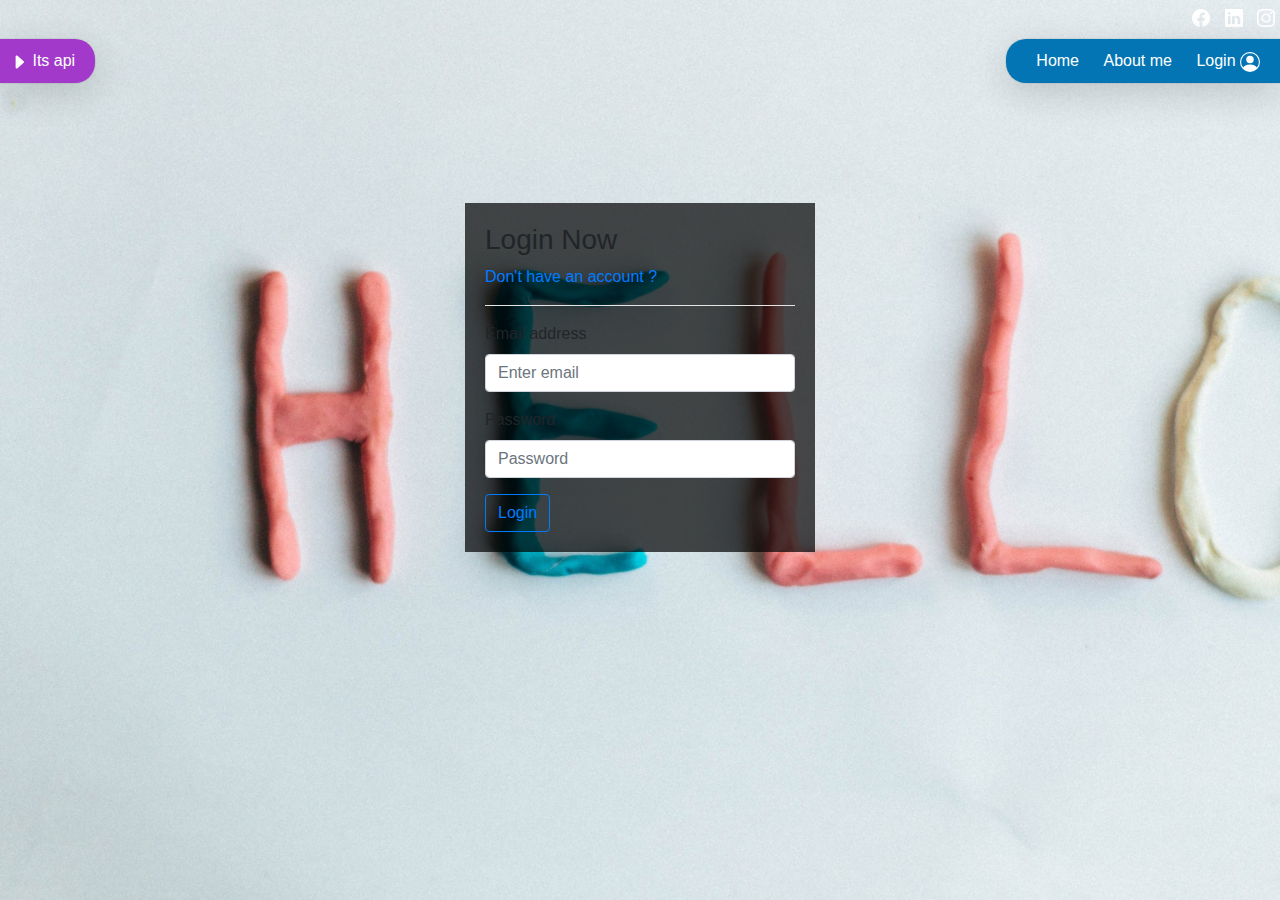
<file: index.html>
<!DOCTYPE html>
<html lang="en">
<head>
    <meta charset="UTF-8">
    <meta http-equiv="X-UA-Compatible" content="IE=edge">
    <meta name="viewport" content="width=device-width, initial-scale=1.0">
    <link rel="stylesheet" href="https://stackpath.bootstrapcdn.com/bootstrap/4.5.2/css/bootstrap.min.css" integrity="sha384-JcKb8q3iqJ61gNV9KGb8thSsNjpSL0n8PARn9HuZOnIxN0hoP+VmmDGMN5t9UJ0Z" crossorigin="anonymous">
    <link rel="stylesheet" href="index.css">
    <title>Its Api</title>
</head>
<body>
    <header>
        <div class="social_header">
            <div class="left_social">
                <a href="#"><svg xmlns="http://www.w3.org/2000/svg" width="18" height="18" fill="currentColor" class="bi bi-facebook" viewBox="0 0 16 16">
                    <path d="M16 8.049c0-4.446-3.582-8.05-8-8.05C3.58 0-.002 3.603-.002 8.05c0 4.017 2.926 7.347 6.75 7.951v-5.625h-2.03V8.05H6.75V6.275c0-2.017 1.195-3.131 3.022-3.131.876 0 1.791.157 1.791.157v1.98h-1.009c-.993 0-1.303.621-1.303 1.258v1.51h2.218l-.354 2.326H9.25V16c3.824-.604 6.75-3.934 6.75-7.951z"/>
                  </svg></a>
                <a href="#"><svg xmlns="http://www.w3.org/2000/svg" width="18" height="18" fill="currentColor" class="bi bi-linkedin" viewBox="0 0 16 16">
                    <path d="M0 1.146C0 .513.526 0 1.175 0h13.65C15.474 0 16 .513 16 1.146v13.708c0 .633-.526 1.146-1.175 1.146H1.175C.526 16 0 15.487 0 14.854V1.146zm4.943 12.248V6.169H2.542v7.225h2.401zm-1.2-8.212c.837 0 1.358-.554 1.358-1.248-.015-.709-.52-1.248-1.342-1.248-.822 0-1.359.54-1.359 1.248 0 .694.521 1.248 1.327 1.248h.016zm4.908 8.212V9.359c0-.216.016-.432.08-.586.173-.431.568-.878 1.232-.878.869 0 1.216.662 1.216 1.634v3.865h2.401V9.25c0-2.22-1.184-3.252-2.764-3.252-1.274 0-1.845.7-2.165 1.193v.025h-.016a5.54 5.54 0 0 1 .016-.025V6.169h-2.4c.03.678 0 7.225 0 7.225h2.4z"/>
                  </svg></a>
                <a href="#"><svg xmlns="http://www.w3.org/2000/svg" width="18" height="18" fill="currentColor" class="bi bi-instagram" viewBox="0 0 16 16">
                    <path d="M8 0C5.829 0 5.556.01 4.703.048 3.85.088 3.269.222 2.76.42a3.917 3.917 0 0 0-1.417.923A3.927 3.927 0 0 0 .42 2.76C.222 3.268.087 3.85.048 4.7.01 5.555 0 5.827 0 8.001c0 2.172.01 2.444.048 3.297.04.852.174 1.433.372 1.942.205.526.478.972.923 1.417.444.445.89.719 1.416.923.51.198 1.09.333 1.942.372C5.555 15.99 5.827 16 8 16s2.444-.01 3.298-.048c.851-.04 1.434-.174 1.943-.372a3.916 3.916 0 0 0 1.416-.923c.445-.445.718-.891.923-1.417.197-.509.332-1.09.372-1.942C15.99 10.445 16 10.173 16 8s-.01-2.445-.048-3.299c-.04-.851-.175-1.433-.372-1.941a3.926 3.926 0 0 0-.923-1.417A3.911 3.911 0 0 0 13.24.42c-.51-.198-1.092-.333-1.943-.372C10.443.01 10.172 0 7.998 0h.003zm-.717 1.442h.718c2.136 0 2.389.007 3.232.046.78.035 1.204.166 1.486.275.373.145.64.319.92.599.28.28.453.546.598.92.11.281.24.705.275 1.485.039.843.047 1.096.047 3.231s-.008 2.389-.047 3.232c-.035.78-.166 1.203-.275 1.485a2.47 2.47 0 0 1-.599.919c-.28.28-.546.453-.92.598-.28.11-.704.24-1.485.276-.843.038-1.096.047-3.232.047s-2.39-.009-3.233-.047c-.78-.036-1.203-.166-1.485-.276a2.478 2.478 0 0 1-.92-.598 2.48 2.48 0 0 1-.6-.92c-.109-.281-.24-.705-.275-1.485-.038-.843-.046-1.096-.046-3.233 0-2.136.008-2.388.046-3.231.036-.78.166-1.204.276-1.486.145-.373.319-.64.599-.92.28-.28.546-.453.92-.598.282-.11.705-.24 1.485-.276.738-.034 1.024-.044 2.515-.045v.002zm4.988 1.328a.96.96 0 1 0 0 1.92.96.96 0 0 0 0-1.92zm-4.27 1.122a4.109 4.109 0 1 0 0 8.217 4.109 4.109 0 0 0 0-8.217zm0 1.441a2.667 2.667 0 1 1 0 5.334 2.667 2.667 0 0 1 0-5.334z"/>
                  </svg></a>
            </div>
        </div>
        <div class="main_header">
            <div class='logo'> <a href="#" style><svg xmlns="http://www.w3.org/2000/svg" width="18" height="18" fill="currentColor" class="bi bi-caret-right-fill" viewBox="0 0 16 16">
                <path d="M12.14 8.753l-5.482 4.796c-.646.566-1.658.106-1.658-.753V3.204a1 1 0 0 1 1.659-.753l5.48 4.796a1 1 0 0 1 0 1.506z"/>
              </svg> Its api</a></div>
            <nav>
                <div class="left_nav">
                    <a href="#">Home</a>
                    <a href="#">About me</a>
                    <a href="#">Login  <svg xmlns="http://www.w3.org/2000/svg" width="20" height="20" fill="currentColor" class="bi bi-person-circle" viewBox="0 0 16 16">
                        <path d="M11 6a3 3 0 1 1-6 0 3 3 0 0 1 6 0z"/>
                        <path fill-rule="evenodd" d="M0 8a8 8 0 1 1 16 0A8 8 0 0 1 0 8zm8-7a7 7 0 0 0-5.468 11.37C3.242 11.226 4.805 10 8 10s4.757 1.225 5.468 2.37A7 7 0 0 0 8 1z"/>
                    </svg></a>
                </div>
            </nav>
        </div>
    </header> 
    <main>
        <div class="container login">
            <form>
                <h3>Login Now</h3>
                <a href="#">Don't have an account ?</a><hr>
                <div class="form-group">
                <label for="exampleInputEmail1">Email address</label>
                <input type="email" class="form-control" id="exampleInputEmail1" placeholder="Enter email">
                </div>
                <div class="form-group">
                <label for="exampleInputPassword1">Password</label>
                <input type="password" class="form-control" id="exampleInputPassword1" placeholder="Password">
                </div>
                <input type="button" value="Login" class="btn btn-outline-primary">
            </form>   
        </div>
    </main>
</body>
</html>
</file>
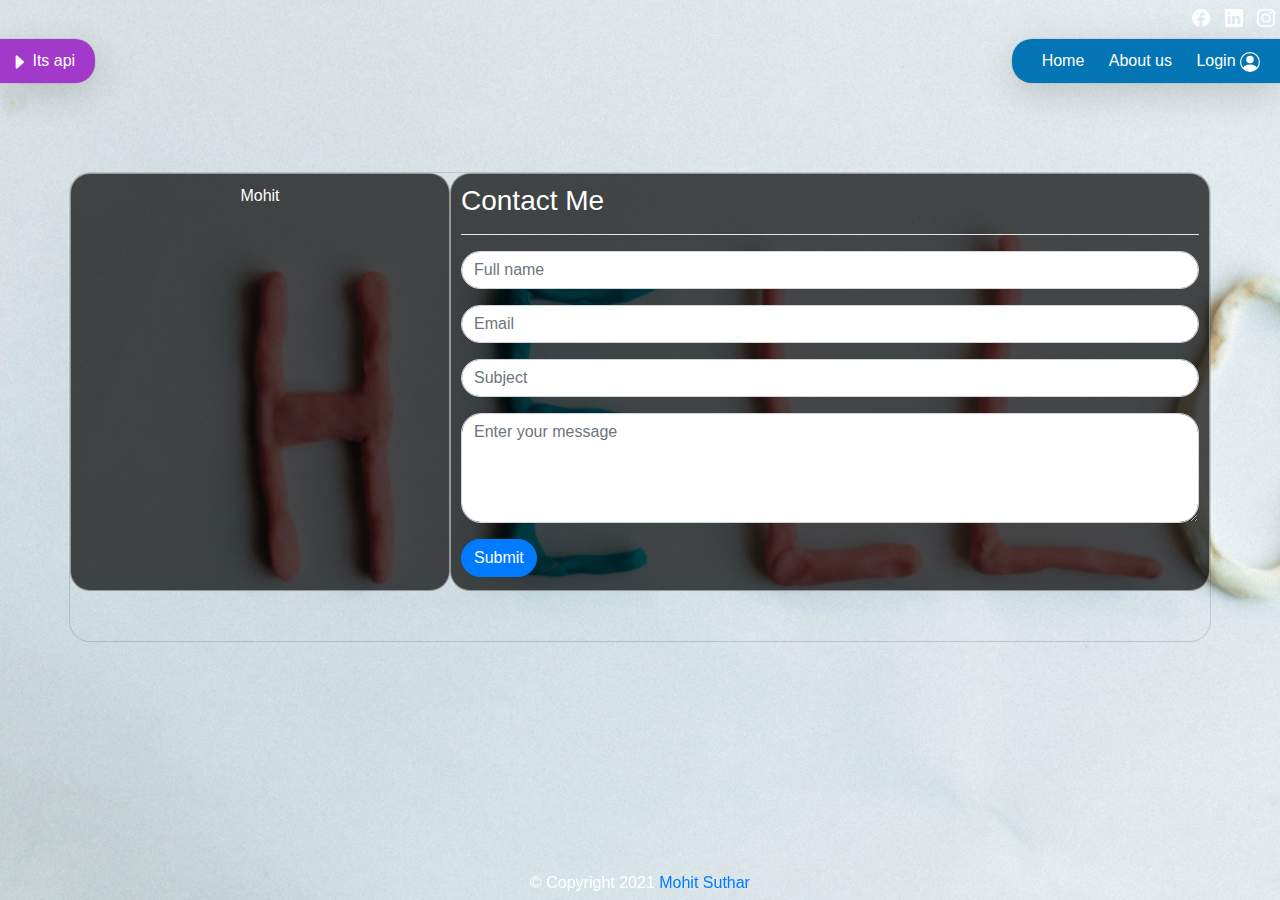
<file: about.html>
<!DOCTYPE html>
<html lang="en">
<head>
    <meta charset="UTF-8">
    <meta http-equiv="X-UA-Compatible" content="IE=edge">
    <meta name="viewport" content="width=device-width, initial-scale=1.0">
    <link rel="stylesheet" href="https://stackpath.bootstrapcdn.com/bootstrap/4.5.2/css/bootstrap.min.css" integrity="sha384-JcKb8q3iqJ61gNV9KGb8thSsNjpSL0n8PARn9HuZOnIxN0hoP+VmmDGMN5t9UJ0Z" crossorigin="anonymous">
    <link rel="stylesheet" href="index.css">
    <script type="text/javascript" src="https://platform.linkedin.com/badges/js/profile.js" async defer></script>
    <title>Its Api</title>
</head>
<body>
    <header>
        <div class="social_header">
            <div class="left_social">
                <a href="#"><svg xmlns="http://www.w3.org/2000/svg" width="18" height="18" fill="currentColor" class="bi bi-facebook" viewBox="0 0 16 16">
                    <path d="M16 8.049c0-4.446-3.582-8.05-8-8.05C3.58 0-.002 3.603-.002 8.05c0 4.017 2.926 7.347 6.75 7.951v-5.625h-2.03V8.05H6.75V6.275c0-2.017 1.195-3.131 3.022-3.131.876 0 1.791.157 1.791.157v1.98h-1.009c-.993 0-1.303.621-1.303 1.258v1.51h2.218l-.354 2.326H9.25V16c3.824-.604 6.75-3.934 6.75-7.951z"/>
                  </svg></a>
                <a href="#"><svg xmlns="http://www.w3.org/2000/svg" width="18" height="18" fill="currentColor" class="bi bi-linkedin" viewBox="0 0 16 16">
                    <path d="M0 1.146C0 .513.526 0 1.175 0h13.65C15.474 0 16 .513 16 1.146v13.708c0 .633-.526 1.146-1.175 1.146H1.175C.526 16 0 15.487 0 14.854V1.146zm4.943 12.248V6.169H2.542v7.225h2.401zm-1.2-8.212c.837 0 1.358-.554 1.358-1.248-.015-.709-.52-1.248-1.342-1.248-.822 0-1.359.54-1.359 1.248 0 .694.521 1.248 1.327 1.248h.016zm4.908 8.212V9.359c0-.216.016-.432.08-.586.173-.431.568-.878 1.232-.878.869 0 1.216.662 1.216 1.634v3.865h2.401V9.25c0-2.22-1.184-3.252-2.764-3.252-1.274 0-1.845.7-2.165 1.193v.025h-.016a5.54 5.54 0 0 1 .016-.025V6.169h-2.4c.03.678 0 7.225 0 7.225h2.4z"/>
                  </svg></a>
                <a href="#"><svg xmlns="http://www.w3.org/2000/svg" width="18" height="18" fill="currentColor" class="bi bi-instagram" viewBox="0 0 16 16">
                    <path d="M8 0C5.829 0 5.556.01 4.703.048 3.85.088 3.269.222 2.76.42a3.917 3.917 0 0 0-1.417.923A3.927 3.927 0 0 0 .42 2.76C.222 3.268.087 3.85.048 4.7.01 5.555 0 5.827 0 8.001c0 2.172.01 2.444.048 3.297.04.852.174 1.433.372 1.942.205.526.478.972.923 1.417.444.445.89.719 1.416.923.51.198 1.09.333 1.942.372C5.555 15.99 5.827 16 8 16s2.444-.01 3.298-.048c.851-.04 1.434-.174 1.943-.372a3.916 3.916 0 0 0 1.416-.923c.445-.445.718-.891.923-1.417.197-.509.332-1.09.372-1.942C15.99 10.445 16 10.173 16 8s-.01-2.445-.048-3.299c-.04-.851-.175-1.433-.372-1.941a3.926 3.926 0 0 0-.923-1.417A3.911 3.911 0 0 0 13.24.42c-.51-.198-1.092-.333-1.943-.372C10.443.01 10.172 0 7.998 0h.003zm-.717 1.442h.718c2.136 0 2.389.007 3.232.046.78.035 1.204.166 1.486.275.373.145.64.319.92.599.28.28.453.546.598.92.11.281.24.705.275 1.485.039.843.047 1.096.047 3.231s-.008 2.389-.047 3.232c-.035.78-.166 1.203-.275 1.485a2.47 2.47 0 0 1-.599.919c-.28.28-.546.453-.92.598-.28.11-.704.24-1.485.276-.843.038-1.096.047-3.232.047s-2.39-.009-3.233-.047c-.78-.036-1.203-.166-1.485-.276a2.478 2.478 0 0 1-.92-.598 2.48 2.48 0 0 1-.6-.92c-.109-.281-.24-.705-.275-1.485-.038-.843-.046-1.096-.046-3.233 0-2.136.008-2.388.046-3.231.036-.78.166-1.204.276-1.486.145-.373.319-.64.599-.92.28-.28.546-.453.92-.598.282-.11.705-.24 1.485-.276.738-.034 1.024-.044 2.515-.045v.002zm4.988 1.328a.96.96 0 1 0 0 1.92.96.96 0 0 0 0-1.92zm-4.27 1.122a4.109 4.109 0 1 0 0 8.217 4.109 4.109 0 0 0 0-8.217zm0 1.441a2.667 2.667 0 1 1 0 5.334 2.667 2.667 0 0 1 0-5.334z"/>
                  </svg></a>
            </div>
        </div>
        <div class="main_header">
            <div class='logo'> <a href="#" style><svg xmlns="http://www.w3.org/2000/svg" width="18" height="18" fill="currentColor" class="bi bi-caret-right-fill" viewBox="0 0 16 16">
                <path d="M12.14 8.753l-5.482 4.796c-.646.566-1.658.106-1.658-.753V3.204a1 1 0 0 1 1.659-.753l5.48 4.796a1 1 0 0 1 0 1.506z"/>
              </svg> Its api</a></div>
            <nav>
                <div class="left_nav">
                    <a href="#">Home</a>
                    <a href="#">About us</a>
                    <a href="#">Login  <svg xmlns="http://www.w3.org/2000/svg" width="20" height="20" fill="currentColor" class="bi bi-person-circle" viewBox="0 0 16 16">
                        <path d="M11 6a3 3 0 1 1-6 0 3 3 0 0 1 6 0z"/>
                        <path fill-rule="evenodd" d="M0 8a8 8 0 1 1 16 0A8 8 0 0 1 0 8zm8-7a7 7 0 0 0-5.468 11.37C3.242 11.226 4.805 10 8 10s4.757 1.225 5.468 2.37A7 7 0 0 0 8 1z"/>
                    </svg></a>
                </div>
            </nav>
        </div>
    </header> 
    <main>
        <div class="container account about">
            <div class="row">
                <div class="col-sm-4 profile">Mohit</div>
                <div class="col-sm-8 contact">
                    <form>
                        <h3>Contact Me</h3><hr>
                        <div class="form-group">
                            <input type="text" class="form-control"  placeholder="Full name">
                        </div>
                        <div class="form-group">
                            <input type="email" class="form-control"  placeholder="Email">
                        </div>
                        <div class="form-group">
                            <input type="text" class="form-control"  placeholder="Subject">
                        </div>
                        <div class="form-group">
                            <textarea class="form-control" placeholder="Enter your message" rows="4" cols="50"></textarea>
                        </div>
                            <input type="button" value="Submit" class="btn btn-primary">
                     </form>   
                </div>
            </div>
        </div>
    </main>
    <footer>
        <div class="main_footer">
            <span>&copy; Copyright 2021</span>
            <a href="#"> Mohit Suthar</a>
        </div>
    </footer>
</body>
</html>
</file>
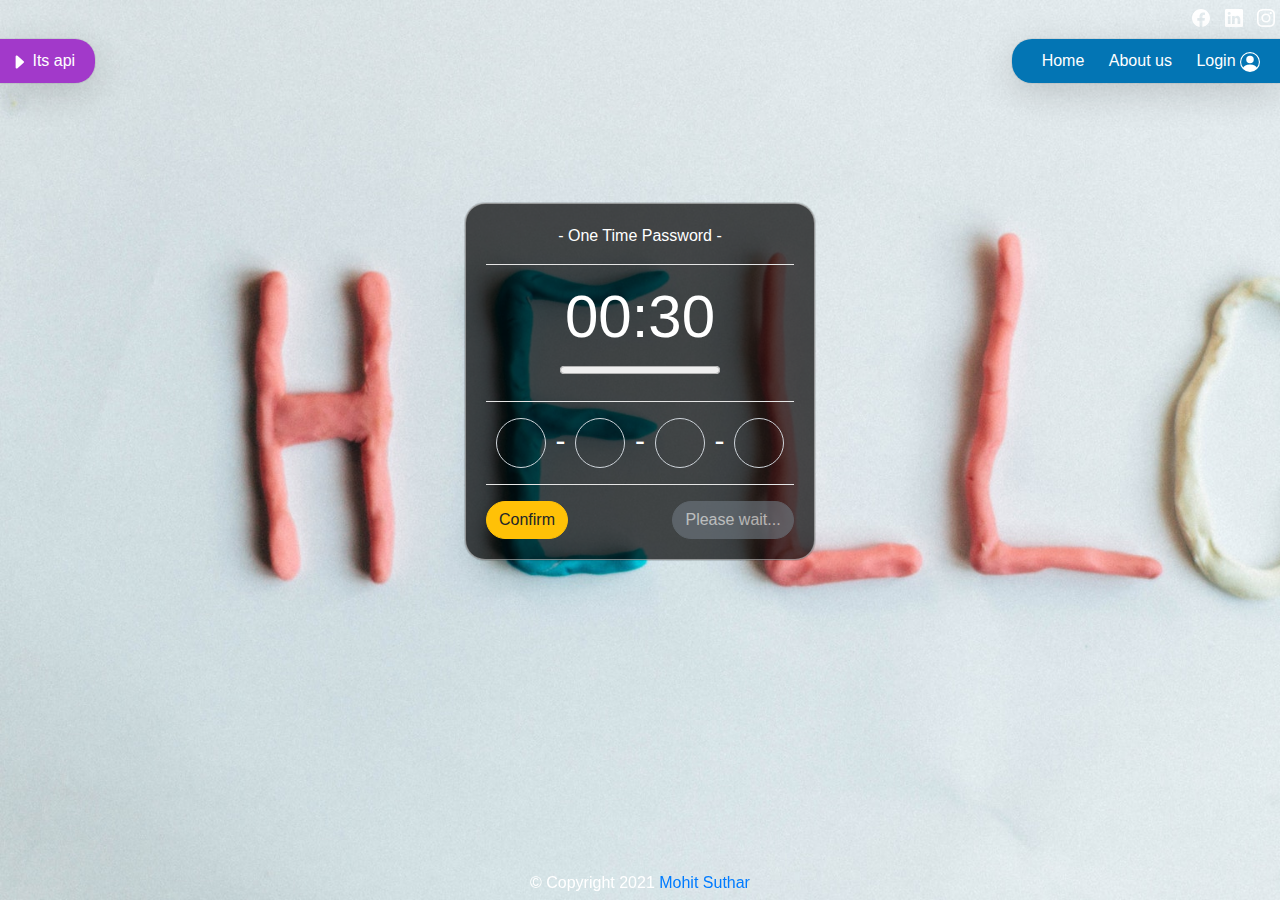
<file: otp.html>
<!DOCTYPE html>
<html lang="en">
<head>
    <meta charset="UTF-8">
    <meta http-equiv="X-UA-Compatible" content="IE=edge">
    <meta name="viewport" content="width=device-width, initial-scale=1.0">
    <link rel="stylesheet" href="https://stackpath.bootstrapcdn.com/bootstrap/4.5.2/css/bootstrap.min.css" integrity="sha384-JcKb8q3iqJ61gNV9KGb8thSsNjpSL0n8PARn9HuZOnIxN0hoP+VmmDGMN5t9UJ0Z" crossorigin="anonymous">
    <link rel="stylesheet" href="index.css">
    <title>Its Api</title>
</head>
<body>
    <header>
        <div class="social_header">
            <div class="left_social">
                <a href="#"><svg xmlns="http://www.w3.org/2000/svg" width="18" height="18" fill="currentColor" class="bi bi-facebook" viewBox="0 0 16 16">
                    <path d="M16 8.049c0-4.446-3.582-8.05-8-8.05C3.58 0-.002 3.603-.002 8.05c0 4.017 2.926 7.347 6.75 7.951v-5.625h-2.03V8.05H6.75V6.275c0-2.017 1.195-3.131 3.022-3.131.876 0 1.791.157 1.791.157v1.98h-1.009c-.993 0-1.303.621-1.303 1.258v1.51h2.218l-.354 2.326H9.25V16c3.824-.604 6.75-3.934 6.75-7.951z"/>
                  </svg></a>
                <a href="#"><svg xmlns="http://www.w3.org/2000/svg" width="18" height="18" fill="currentColor" class="bi bi-linkedin" viewBox="0 0 16 16">
                    <path d="M0 1.146C0 .513.526 0 1.175 0h13.65C15.474 0 16 .513 16 1.146v13.708c0 .633-.526 1.146-1.175 1.146H1.175C.526 16 0 15.487 0 14.854V1.146zm4.943 12.248V6.169H2.542v7.225h2.401zm-1.2-8.212c.837 0 1.358-.554 1.358-1.248-.015-.709-.52-1.248-1.342-1.248-.822 0-1.359.54-1.359 1.248 0 .694.521 1.248 1.327 1.248h.016zm4.908 8.212V9.359c0-.216.016-.432.08-.586.173-.431.568-.878 1.232-.878.869 0 1.216.662 1.216 1.634v3.865h2.401V9.25c0-2.22-1.184-3.252-2.764-3.252-1.274 0-1.845.7-2.165 1.193v.025h-.016a5.54 5.54 0 0 1 .016-.025V6.169h-2.4c.03.678 0 7.225 0 7.225h2.4z"/>
                  </svg></a>
                <a href="#"><svg xmlns="http://www.w3.org/2000/svg" width="18" height="18" fill="currentColor" class="bi bi-instagram" viewBox="0 0 16 16">
                    <path d="M8 0C5.829 0 5.556.01 4.703.048 3.85.088 3.269.222 2.76.42a3.917 3.917 0 0 0-1.417.923A3.927 3.927 0 0 0 .42 2.76C.222 3.268.087 3.85.048 4.7.01 5.555 0 5.827 0 8.001c0 2.172.01 2.444.048 3.297.04.852.174 1.433.372 1.942.205.526.478.972.923 1.417.444.445.89.719 1.416.923.51.198 1.09.333 1.942.372C5.555 15.99 5.827 16 8 16s2.444-.01 3.298-.048c.851-.04 1.434-.174 1.943-.372a3.916 3.916 0 0 0 1.416-.923c.445-.445.718-.891.923-1.417.197-.509.332-1.09.372-1.942C15.99 10.445 16 10.173 16 8s-.01-2.445-.048-3.299c-.04-.851-.175-1.433-.372-1.941a3.926 3.926 0 0 0-.923-1.417A3.911 3.911 0 0 0 13.24.42c-.51-.198-1.092-.333-1.943-.372C10.443.01 10.172 0 7.998 0h.003zm-.717 1.442h.718c2.136 0 2.389.007 3.232.046.78.035 1.204.166 1.486.275.373.145.64.319.92.599.28.28.453.546.598.92.11.281.24.705.275 1.485.039.843.047 1.096.047 3.231s-.008 2.389-.047 3.232c-.035.78-.166 1.203-.275 1.485a2.47 2.47 0 0 1-.599.919c-.28.28-.546.453-.92.598-.28.11-.704.24-1.485.276-.843.038-1.096.047-3.232.047s-2.39-.009-3.233-.047c-.78-.036-1.203-.166-1.485-.276a2.478 2.478 0 0 1-.92-.598 2.48 2.48 0 0 1-.6-.92c-.109-.281-.24-.705-.275-1.485-.038-.843-.046-1.096-.046-3.233 0-2.136.008-2.388.046-3.231.036-.78.166-1.204.276-1.486.145-.373.319-.64.599-.92.28-.28.546-.453.92-.598.282-.11.705-.24 1.485-.276.738-.034 1.024-.044 2.515-.045v.002zm4.988 1.328a.96.96 0 1 0 0 1.92.96.96 0 0 0 0-1.92zm-4.27 1.122a4.109 4.109 0 1 0 0 8.217 4.109 4.109 0 0 0 0-8.217zm0 1.441a2.667 2.667 0 1 1 0 5.334 2.667 2.667 0 0 1 0-5.334z"/>
                  </svg></a>
            </div>
        </div>
        <div class="main_header">
            <div class='logo'> <a href="#" style><svg xmlns="http://www.w3.org/2000/svg" width="18" height="18" fill="currentColor" class="bi bi-caret-right-fill" viewBox="0 0 16 16">
                <path d="M12.14 8.753l-5.482 4.796c-.646.566-1.658.106-1.658-.753V3.204a1 1 0 0 1 1.659-.753l5.48 4.796a1 1 0 0 1 0 1.506z"/>
              </svg> Its api</a></div>
            <nav>
                <div class="left_nav">
                    <a href="#">Home</a>
                    <a href="#">About us</a>
                    <a href="#">Login  <svg xmlns="http://www.w3.org/2000/svg" width="20" height="20" fill="currentColor" class="bi bi-person-circle" viewBox="0 0 16 16">
                        <path d="M11 6a3 3 0 1 1-6 0 3 3 0 0 1 6 0z"/>
                        <path fill-rule="evenodd" d="M0 8a8 8 0 1 1 16 0A8 8 0 0 1 0 8zm8-7a7 7 0 0 0-5.468 11.37C3.242 11.226 4.805 10 8 10s4.757 1.225 5.468 2.37A7 7 0 0 0 8 1z"/>
                    </svg></a>
                </div>
            </nav>
        </div>
    </header> 
    <main>
        <div class="container account login">
            <form>
                <div class="otp">
                    <p>- One Time Password -</p><hr>
                    <h1 id="count">00:00</h1>
                    <progress value="0" max="30" id="progressBar"></progress>
                </div><hr>
                <div class="form-group">
                    <div class="otp_text">
                    <input type="text" class="form-control">
                    <span>-</span>
                    <input type="text" class="form-control">
                    <span>-</span>
                    <input type="text" class="form-control">
                    <span>-</span>
                    <input type="text" class="form-control" >
                    </div><hr>
                </div>
                    <input type="button" value="Confirm" class="btn btn-warning">
                    <input type="button" value="Please wait..." class="btn btn-secondary" id="btn-Send" disabled>
            </form>   
        </div>
    </main>
    <footer>
        <div class="main_footer">
            <span>&copy; Copyright 2021</span>
            <a href="#"> Mohit Suthar</a>
        </div>
    </footer>
    <script type="text/javascript">

        if(sessionStorage.getItem("counter")){
           var timeleft = sessionStorage.getItem("counter")
        }
        else{
          var timeleft = 30;
        }
        timesec = timeleft < 10 ? '0' + timeleft : timeleft;
        document.getElementById("count").innerHTML = "00:"+timesec;
        document.getElementById("progressBar").value = 30-timesec;
         var timer = setInterval(function(){
           if(timeleft<=0){
             sessionStorage.removeItem('counter');
             clearInterval(timer);
             document.getElementById("btn-Send").disabled = false;
             document.getElementById("btn-Send").value = 'Send again';
           }
           else{
            sessionStorage.setItem('counter',timeleft);
           }
           timesec = timeleft < 10 ? '0' + timeleft : timeleft;
           document.getElementById("count").innerHTML = "00:"+timesec;
           document.getElementById("progressBar").value = 30-timesec;
           timeleft = parseInt(timeleft) - 1;
         },1000);
       </script>
</body>
</html>
</file>
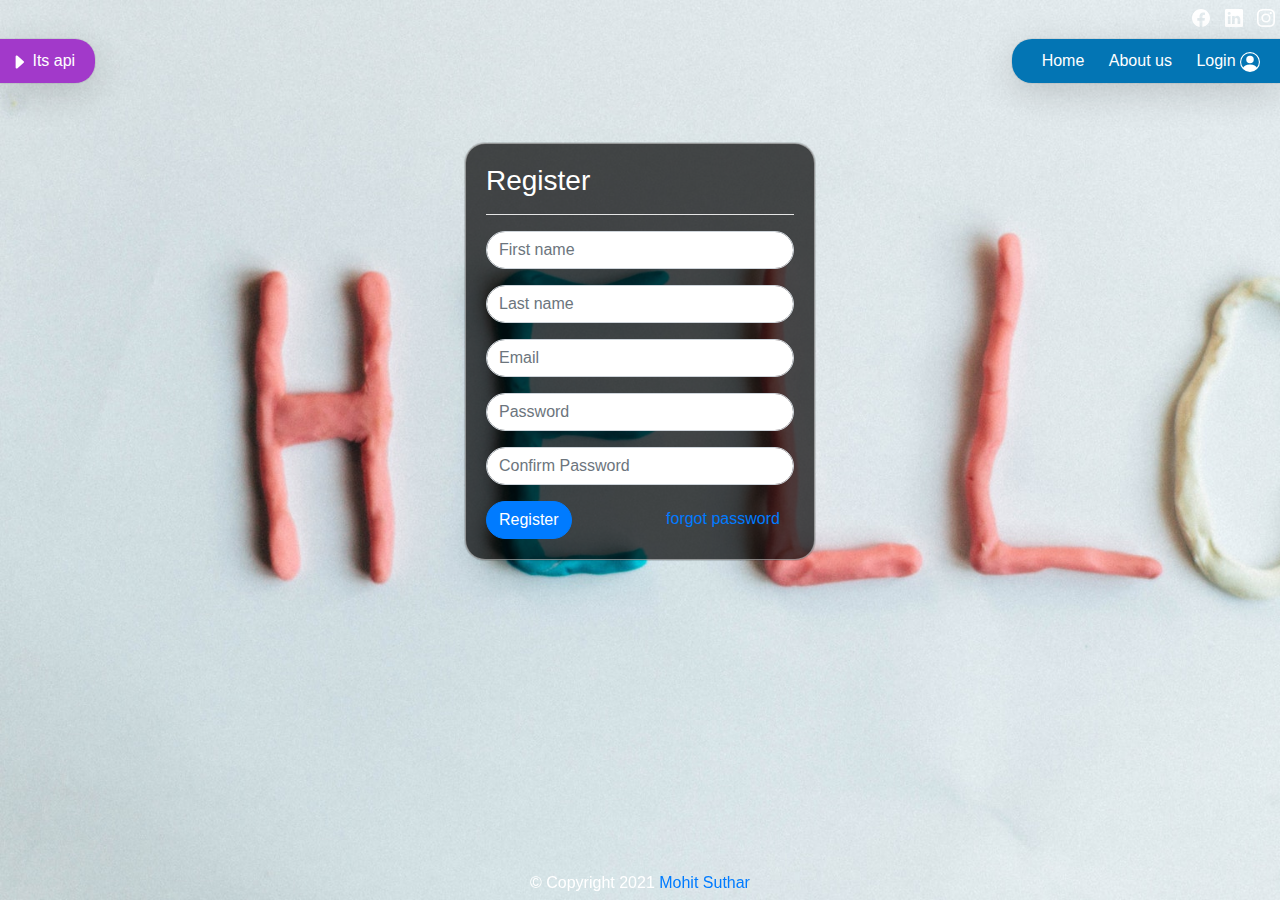
<file: register.html>
<!DOCTYPE html>
<html lang="en">
<head>
    <meta charset="UTF-8">
    <meta http-equiv="X-UA-Compatible" content="IE=edge">
    <meta name="viewport" content="width=device-width, initial-scale=1.0">
    <link rel="stylesheet" href="https://stackpath.bootstrapcdn.com/bootstrap/4.5.2/css/bootstrap.min.css" integrity="sha384-JcKb8q3iqJ61gNV9KGb8thSsNjpSL0n8PARn9HuZOnIxN0hoP+VmmDGMN5t9UJ0Z" crossorigin="anonymous">
    <link rel="stylesheet" href="index.css">
    <title>Its Api</title>
</head>
<body>
    <header>
        <div class="social_header">
            <div class="left_social">
                <a href="#"><svg xmlns="http://www.w3.org/2000/svg" width="18" height="18" fill="currentColor" class="bi bi-facebook" viewBox="0 0 16 16">
                    <path d="M16 8.049c0-4.446-3.582-8.05-8-8.05C3.58 0-.002 3.603-.002 8.05c0 4.017 2.926 7.347 6.75 7.951v-5.625h-2.03V8.05H6.75V6.275c0-2.017 1.195-3.131 3.022-3.131.876 0 1.791.157 1.791.157v1.98h-1.009c-.993 0-1.303.621-1.303 1.258v1.51h2.218l-.354 2.326H9.25V16c3.824-.604 6.75-3.934 6.75-7.951z"/>
                  </svg></a>
                <a href="#"><svg xmlns="http://www.w3.org/2000/svg" width="18" height="18" fill="currentColor" class="bi bi-linkedin" viewBox="0 0 16 16">
                    <path d="M0 1.146C0 .513.526 0 1.175 0h13.65C15.474 0 16 .513 16 1.146v13.708c0 .633-.526 1.146-1.175 1.146H1.175C.526 16 0 15.487 0 14.854V1.146zm4.943 12.248V6.169H2.542v7.225h2.401zm-1.2-8.212c.837 0 1.358-.554 1.358-1.248-.015-.709-.52-1.248-1.342-1.248-.822 0-1.359.54-1.359 1.248 0 .694.521 1.248 1.327 1.248h.016zm4.908 8.212V9.359c0-.216.016-.432.08-.586.173-.431.568-.878 1.232-.878.869 0 1.216.662 1.216 1.634v3.865h2.401V9.25c0-2.22-1.184-3.252-2.764-3.252-1.274 0-1.845.7-2.165 1.193v.025h-.016a5.54 5.54 0 0 1 .016-.025V6.169h-2.4c.03.678 0 7.225 0 7.225h2.4z"/>
                  </svg></a>
                <a href="#"><svg xmlns="http://www.w3.org/2000/svg" width="18" height="18" fill="currentColor" class="bi bi-instagram" viewBox="0 0 16 16">
                    <path d="M8 0C5.829 0 5.556.01 4.703.048 3.85.088 3.269.222 2.76.42a3.917 3.917 0 0 0-1.417.923A3.927 3.927 0 0 0 .42 2.76C.222 3.268.087 3.85.048 4.7.01 5.555 0 5.827 0 8.001c0 2.172.01 2.444.048 3.297.04.852.174 1.433.372 1.942.205.526.478.972.923 1.417.444.445.89.719 1.416.923.51.198 1.09.333 1.942.372C5.555 15.99 5.827 16 8 16s2.444-.01 3.298-.048c.851-.04 1.434-.174 1.943-.372a3.916 3.916 0 0 0 1.416-.923c.445-.445.718-.891.923-1.417.197-.509.332-1.09.372-1.942C15.99 10.445 16 10.173 16 8s-.01-2.445-.048-3.299c-.04-.851-.175-1.433-.372-1.941a3.926 3.926 0 0 0-.923-1.417A3.911 3.911 0 0 0 13.24.42c-.51-.198-1.092-.333-1.943-.372C10.443.01 10.172 0 7.998 0h.003zm-.717 1.442h.718c2.136 0 2.389.007 3.232.046.78.035 1.204.166 1.486.275.373.145.64.319.92.599.28.28.453.546.598.92.11.281.24.705.275 1.485.039.843.047 1.096.047 3.231s-.008 2.389-.047 3.232c-.035.78-.166 1.203-.275 1.485a2.47 2.47 0 0 1-.599.919c-.28.28-.546.453-.92.598-.28.11-.704.24-1.485.276-.843.038-1.096.047-3.232.047s-2.39-.009-3.233-.047c-.78-.036-1.203-.166-1.485-.276a2.478 2.478 0 0 1-.92-.598 2.48 2.48 0 0 1-.6-.92c-.109-.281-.24-.705-.275-1.485-.038-.843-.046-1.096-.046-3.233 0-2.136.008-2.388.046-3.231.036-.78.166-1.204.276-1.486.145-.373.319-.64.599-.92.28-.28.546-.453.92-.598.282-.11.705-.24 1.485-.276.738-.034 1.024-.044 2.515-.045v.002zm4.988 1.328a.96.96 0 1 0 0 1.92.96.96 0 0 0 0-1.92zm-4.27 1.122a4.109 4.109 0 1 0 0 8.217 4.109 4.109 0 0 0 0-8.217zm0 1.441a2.667 2.667 0 1 1 0 5.334 2.667 2.667 0 0 1 0-5.334z"/>
                  </svg></a>
            </div>
        </div>
        <div class="main_header">
            <div class='logo'> <a href="#" style><svg xmlns="http://www.w3.org/2000/svg" width="18" height="18" fill="currentColor" class="bi bi-caret-right-fill" viewBox="0 0 16 16">
                <path d="M12.14 8.753l-5.482 4.796c-.646.566-1.658.106-1.658-.753V3.204a1 1 0 0 1 1.659-.753l5.48 4.796a1 1 0 0 1 0 1.506z"/>
              </svg> Its api</a></div>
            <nav>
                <div class="left_nav">
                    <a href="#">Home</a>
                    <a href="#">About us</a>
                    <a href="#">Login  <svg xmlns="http://www.w3.org/2000/svg" width="20" height="20" fill="currentColor" class="bi bi-person-circle" viewBox="0 0 16 16">
                        <path d="M11 6a3 3 0 1 1-6 0 3 3 0 0 1 6 0z"/>
                        <path fill-rule="evenodd" d="M0 8a8 8 0 1 1 16 0A8 8 0 0 1 0 8zm8-7a7 7 0 0 0-5.468 11.37C3.242 11.226 4.805 10 8 10s4.757 1.225 5.468 2.37A7 7 0 0 0 8 1z"/>
                    </svg></a>
                </div>
            </nav>
        </div>
    </header> 
    <main>
        <div class="container account register">
            <form>
                <h3>Register</h3><hr>
                <div class="form-group">
                    <input type="text" class="form-control"  placeholder="First name">
                </div>
                <div class="form-group">
                    <input type="text" class="form-control"  placeholder="Last name">
                </div>
                <div class="form-group">
                    <input type="email" class="form-control"  placeholder="Email">
                </div>
                <div class="form-group">
                    <input type="password" class="form-control"  placeholder="Password">
                </div>
                <div class="form-group">
                    <input type="password" class="form-control"  placeholder="Confirm Password">
                </div>
                    <div class="account_btn">
                        <input type="button" value="Register" class="btn btn-primary">
                        <a href="#">forgot password</a>
                    </div>
             </form>   
        </div>
    </main>
    <footer>
        <div class="main_footer">
            <span>&copy; Copyright 2021</span>
            <a href="#"> Mohit Suthar</a>
        </div>
    </footer>
</body>
</html>
</file>
<file: index.css>
*{
    padding: 0;
    margin: 0;
}

body{
    background-image: url("body.jpg");
    background-repeat: no-repeat;
    background-attachment:fixed;
    background-size: cover;
    padding:0;
    margin:0;
}



.main_header{
    margin: 10px 0 20px 0;
    display: flex;

}

.logo{
    background-color:#A239CA;
    padding: 10px 20px 10px 10px;
    border-radius:0 20px 20px 0;
    box-shadow: rgba(0, 0, 0, 0.16) 0px 10px 36px 0px, rgba(0, 0, 0, 0.06) 0px 0px 0px 1px;
}

.logo a{
    text-decoration: none;
    color:white; 
}

.left_nav{
    position:absolute;
    right: 0;
    background-color:#0375B4;
    padding: 10px 10px 10px 20px;
    border-radius:20px 0 0 20px;
    box-shadow: rgba(0, 0, 0, 0.16) 0px 10px 36px 0px, rgba(0, 0, 0, 0.06) 0px 0px 0px 1px;
}

.left_nav a{
    padding:10px;
    text-decoration: none;
    color:white;
}

.left_nav a:hover{
    color:#C0C0C0;
    border-radius:20px;
}

.left_social{
    
    text-align:right;
    margin-top:5px;
}
.left_social a{
    padding:5px;
    color:white;
}

.account{
    border-radius:20px;
    box-shadow: rgba(0, 0, 0, 0.02) 0px 1px 3px 0px, rgba(27, 31, 35, 0.15) 0px 0px 0px 1px;
    color:white;
    border: 1px solid #f1f1f17a;
}

hr{
    background-color:white;
}

.account a{
    text-decoration:none;
}


.register{
    margin-top:60px;
    padding:20px;
    width:350px;
    background-color: rgba(0, 0, 0, 0.7);
}

.login{
    margin-top:120px;
    padding:20px;
    width:350px;
    background-color: rgba(0, 0, 0, 0.7);
}

.account input{
    border-radius: 20px;
}

.account textarea{
    border-radius: 20px;
}



.main_footer{
    text-align:center;
    position:fixed;
    bottom:0;
    width:100%;
    padding:5px;
    color:white;
}

.main_footer a{
    text-decoration:none;
}

.account_btn a{
    text-align: right;
    margin-left:90px;
    margin-top:7px;
}


.about{
    margin-top:90px;
    border:none;
    
}

.contact{
    background-color: rgba(0, 0, 0, 0.7);
    width:350px;
    margin:auto;
    border: 1px solid #f1f1f17a;
    padding:10px;
    border-radius:20px;
    height:418px;
    margin-bottom: 50px;
}

.profile{
    text-align:center;
    background-color: rgba(0, 0, 0, 0.7);
    width:350px;
    margin:auto;
    padding:10px;
    border-radius:20px;
    border: 1px solid #f1f1f17a;
    height: 418px;
    margin-bottom: 50px;
}

.circle{
    border: 1px solid #f1f1f17a;
    background-color:black;
    height:150px;
    width:150px;
    border-radius:50%;
    margin:auto;
}

.otp{
    text-align:center;
}

.otp h1{
    font-size:60px;
}

.otp_text{
    display:flex;
}

.otp_text span{
    font-size:30px;
}

.otp_text input{
    margin:5px;
    width:50px;
    height:50px;
    border-radius: 40px;
    margin:auto;
    font-size: 30px;
    background-color: rgba(0, 0, 0,0);
    color:white;
    text-align: center;
}

#btn-Send{
    margin-left:100px;
}
</file>
